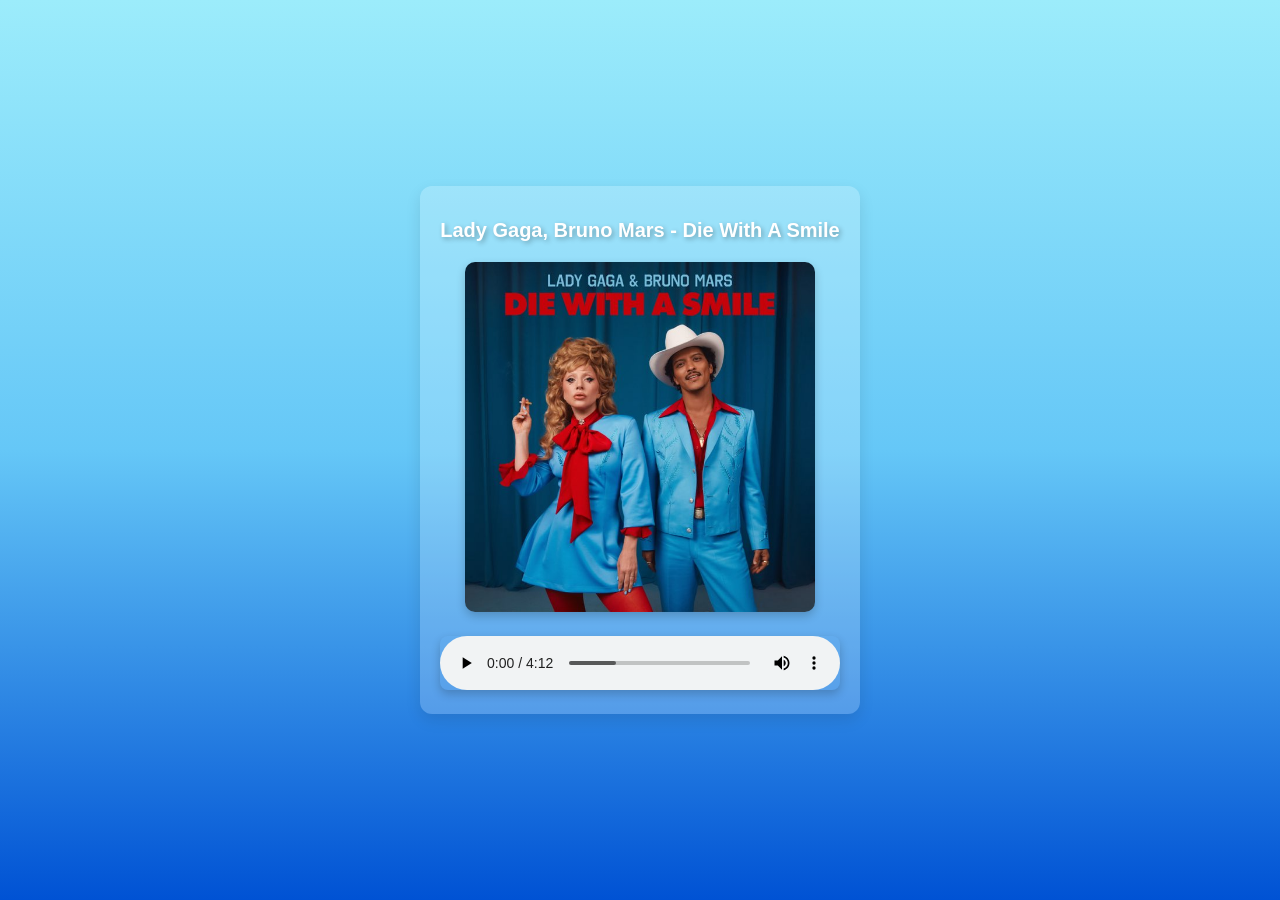
<file: pemrograman_web/Pertemuan 2/Latihan_17.html>
<!DOCTYPE html>
<html lang="en">
  <head>
    <meta charset="UTF-8" />
    <meta name="viewport" content="width=device-width, initial-scale=1.0" />
    <title>Latihan 17</title>
    <style>
      body {
        font-family: "Arial", sans-serif;
        background: linear-gradient(#9cecfb, #65c7f7, #0052d4);
        display: flex;
        justify-content: center;
        align-items: center;
        height: 100vh;
        margin: 0;
        color: #fff;
      }

      .audio-container {
        text-align: center;
        background-color: rgba(255, 255, 255, 0.2);
        padding: 20px;
        border-radius: 12px;
        box-shadow: 0 6px 15px rgba(0, 0, 0, 0.1);
        max-width: 400px;
        width: 100%;
      }

      h1 {
        font-size: 20px;
        margin-bottom: 20px;
        text-shadow: 2px 2px 5px rgba(0, 0, 0, 0.3);
      }

      img {
        width: 100%;
        max-width: 350px;
        border-radius: 10px;
        margin-bottom: 20px;
        box-shadow: 0 4px 10px rgba(0, 0, 0, 0.2);
        transition: transform 0.3s ease;
      }

      img:hover {
        transform: scale(1.05);
      }

      audio {
        width: 100%;
        border-radius: 8px;
        outline: none;
        box-shadow: 0 4px 10px rgba(0, 0, 0, 0.2);
      }
    </style>
  </head>
  <body>
    <div class="audio-container">
      <h1>Lady Gaga, Bruno Mars - Die With A Smile</h1>
      <img src="assets/poster-die.jpg" alt="Album cover" />
      <audio controls>
        <source src="assets/music.mp3" type="audio/mpeg" />
        Your browser does not support the audio tag.
      </audio>
    </div>
  </body>
</html>
</file>
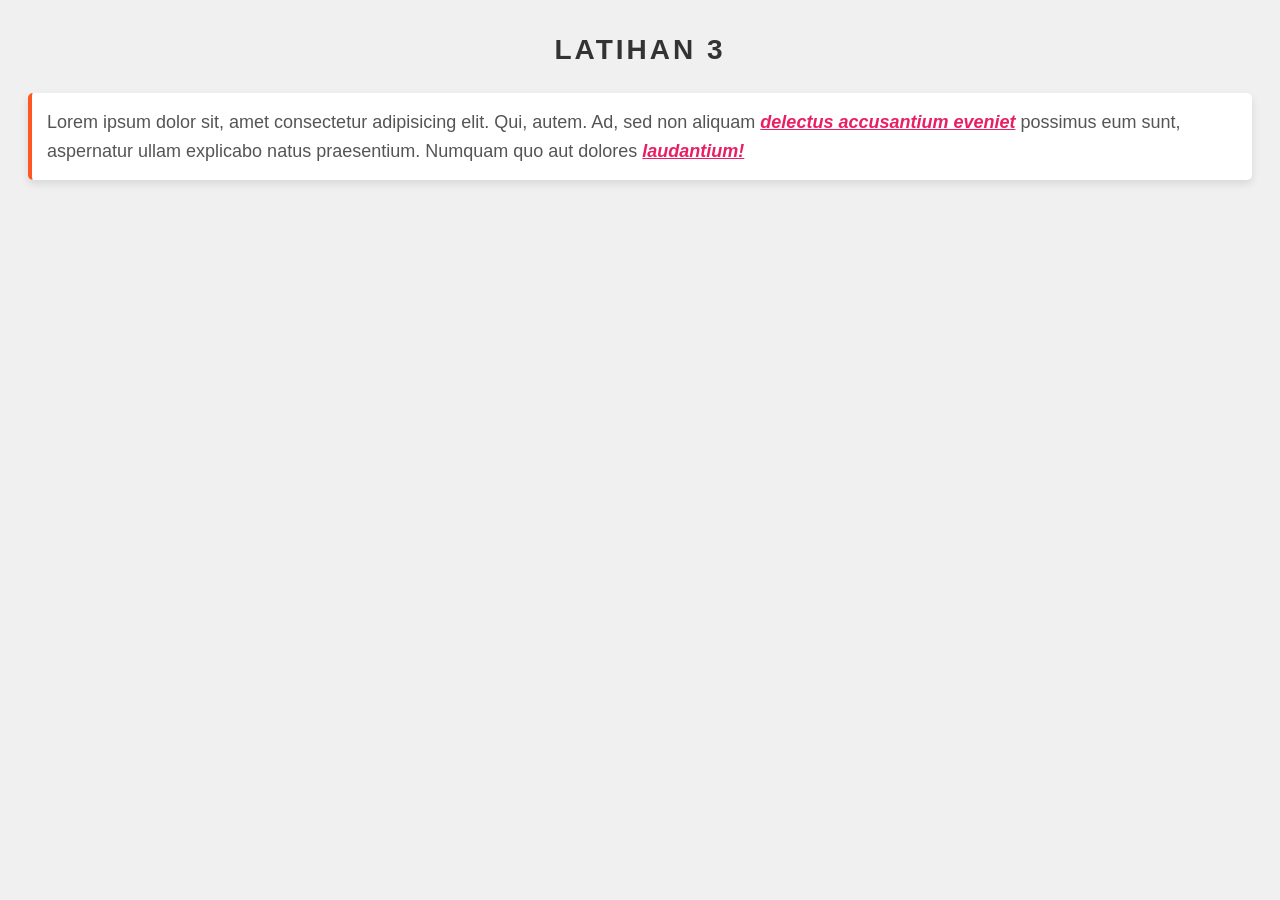
<file: pemrograman_web/Pertemuan 2/Latihan_3.html>
<!DOCTYPE html>
<html lang="en">
  <head>
    <meta charset="UTF-8" />
    <meta name="viewport" content="width=device-width, initial-scale=1.0" />
    <title>Latihan 3</title>
    <style>
      body {
        font-family: Arial, sans-serif;
        background-color: #f0f0f0;
        color: #333;
        padding: 20px;
        line-height: 1.6;
      }

      p {
        font-size: 18px;
        color: #555;
        background-color: #fff;
        padding: 15px;
        border-left: 4px solid #ff5722;
        box-shadow: 0 4px 8px rgba(0, 0, 0, 0.1);
        border-radius: 5px;
        margin: 20px 0;
      }

      b {
        color: #e91e63;
        font-style: italic;
        text-decoration: underline;
      }

      b:hover {
        color: rgb(3, 63, 244);
        text-shadow: 2px 2px 4px rgba(0, 0, 0, 0.3);
        transition: color 0.3s, text-shadow 0.3s;
      }

      body::before {
        content: "Latihan 3";
        display: block;
        font-size: 28px;
        color: #333;
        text-align: center;
        margin-bottom: 20px;
        font-weight: bold;
        text-transform: uppercase;
        letter-spacing: 3px;
      }
    </style>
  </head>
  <body>
    <p>
      Lorem ipsum dolor sit, amet consectetur adipisicing elit. Qui, autem. Ad,
      sed non aliquam <b>delectus accusantium eveniet</b> possimus eum sunt,
      aspernatur ullam explicabo natus praesentium. Numquam quo aut dolores
      <b>laudantium!</b>
    </p>
  </body>
</html>
</file>
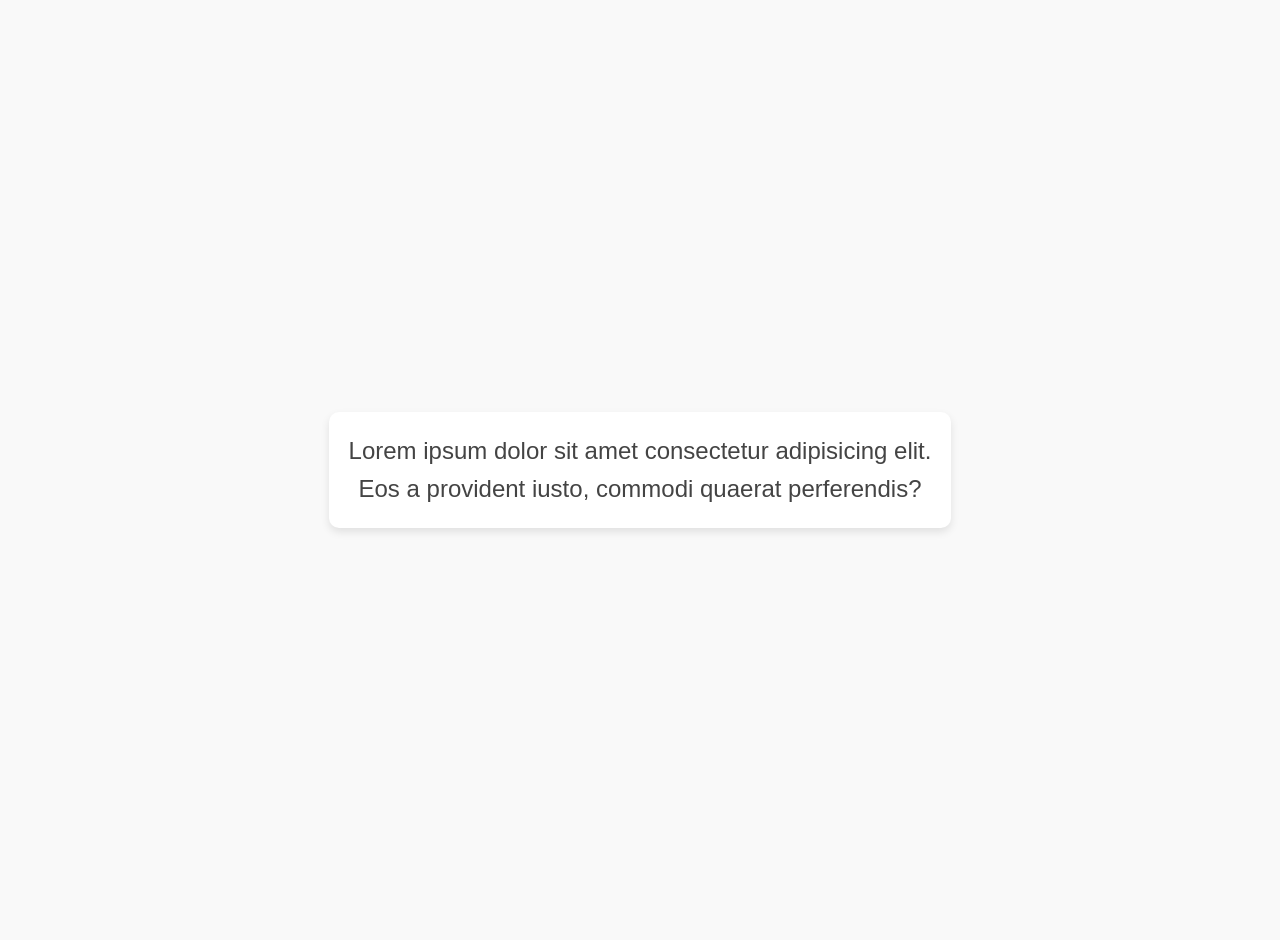
<file: pemrograman_web/Pertemuan 2/Latihan_5.html>
<!DOCTYPE html>
<html lang="en">
  <head>
    <meta charset="UTF-8" />
    <meta name="viewport" content="width=device-width, initial-scale=1.0" />
    <title>Latihan 5</title>
    <style>
      body {
        font-family: 'Arial', sans-serif;
        background-color: #f9f9f9;
        color: #333;
        display: flex;
        justify-content: center;
        align-items: center;
        height: 100vh;
        margin: 0;
        padding: 20px;
      }

      p {
        font-size: 1.5em;
        color: #444;
        background-color: #fff;
        padding: 20px;
        border-radius: 10px;
        box-shadow: 0 4px 8px rgba(0, 0, 0, 0.1);
        line-height: 1.6;
        text-align: center;
        max-width: 600px;
      }

      br {
        margin-bottom: 10px;
      }
    </style>
  </head>
  <body>
    <p>
      Lorem ipsum dolor sit amet consectetur adipisicing elit. <br />
      Eos a provident iusto, commodi quaerat perferendis?
    </p>
  </body>
</html>
</file>
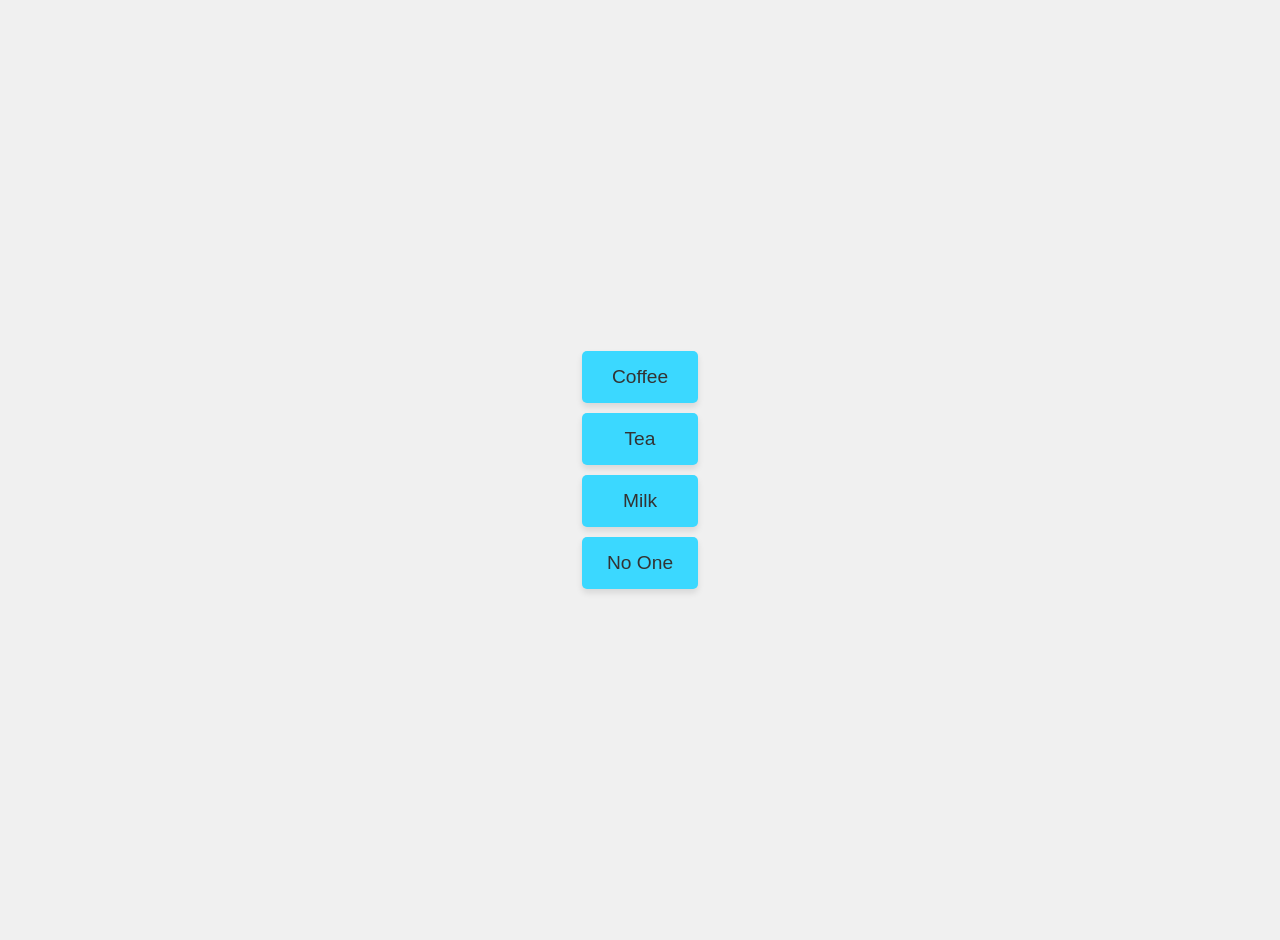
<file: pemrograman_web/Pertemuan 2/Latihan_6.html>
<!DOCTYPE html>
<html lang="en">
  <head>
    <meta charset="UTF-8" />
    <meta name="viewport" content="width=device-width, initial-scale=1.0" />
    <title>Latihan 6</title>
    <style>
      body {
        font-family: 'Arial', sans-serif;
        background-color: #f0f0f0;
        color: #333;
        padding: 20px;
        display: flex;
        justify-content: center;
        align-items: center;
        height: 100vh;
        margin: 0;
      }

      ul {
        list-style-type: none;
        padding: 0;
      }

      li {
        background-color: #3bd8ff;
        margin: 10px 0;
        padding: 15px 25px;
        border-radius: 5px;
        font-size: 1.2em;
        color: #333;
        text-align: center;
        box-shadow: 0 4px 6px rgba(0, 0, 0, 0.1);
        transition: background-color 0.3s, transform 0.3s;
      }

      li:hover {
        background-color: #fbf72d;
        transform: translateY(-5px);
      }
    </style>
  </head>
  <body>
    <ul>
      <li>Coffee</li>
      <li>Tea</li>
      <li>Milk</li>
      <li>No One</li>
    </ul>
  </body>
</html>
</file>
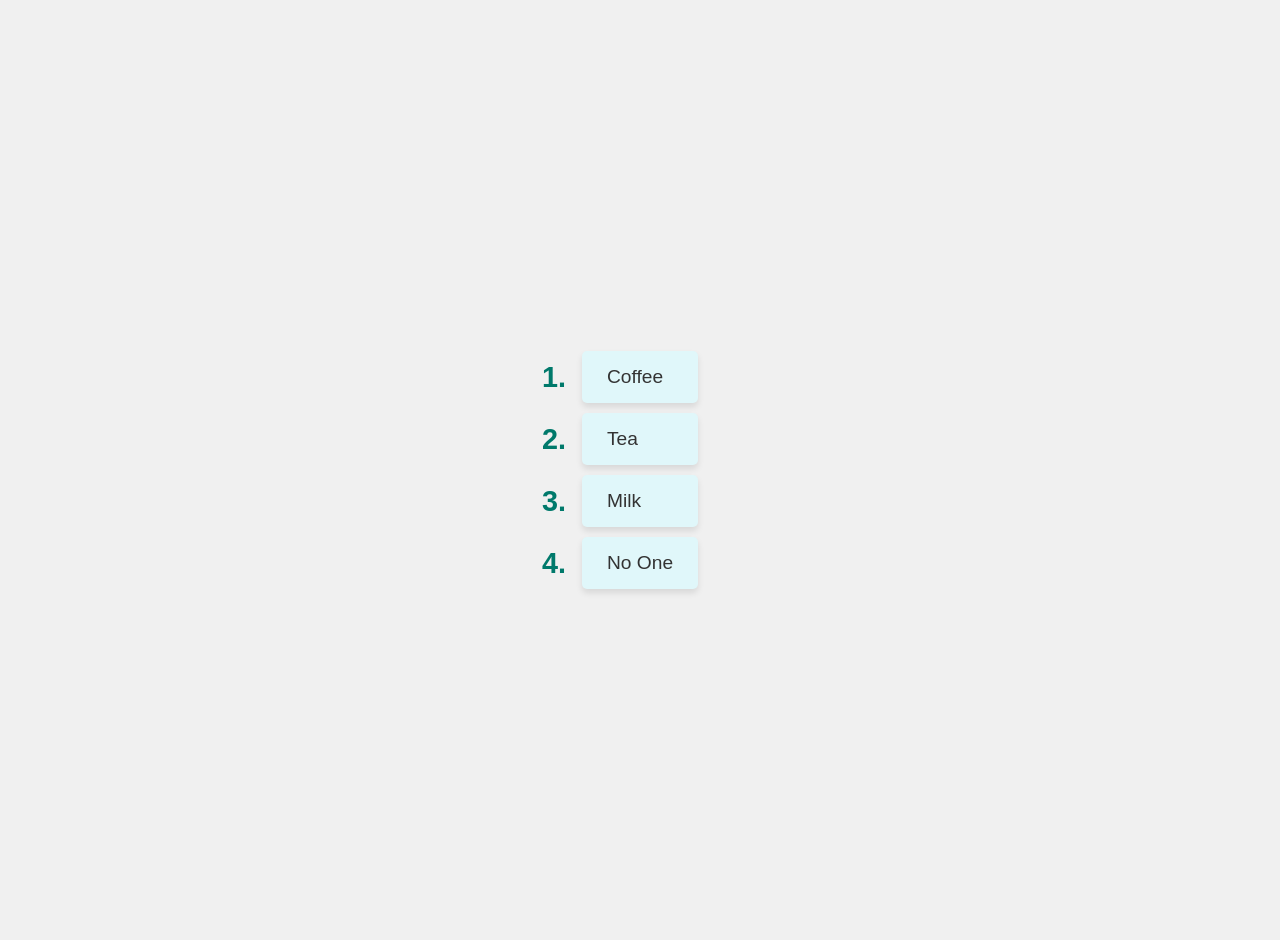
<file: pemrograman_web/Pertemuan 2/Latihan_7.html>
<!DOCTYPE html>
<html lang="en">
  <head>
    <meta charset="UTF-8" />
    <meta name="viewport" content="width=device-width, initial-scale=1.0" />
    <title>Latihan 7</title>
    <style>
      body {
        font-family: 'Arial', sans-serif;
        background-color: #f0f0f0;
        color: #333;
        padding: 20px;
        display: flex;
        justify-content: center;
        align-items: center;
        height: 100vh;
        margin: 0;
      }

      ol {
        counter-reset: myCounter;
        padding: 0;
      }

      li {
        list-style-type: none;
        background-color: #e0f7fa;
        margin: 10px 0;
        padding: 15px 25px;
        border-radius: 5px;
        font-size: 1.2em;
        color: #333;
        text-align: left;
        box-shadow: 0 4px 6px rgba(0, 0, 0, 0.1);
        position: relative;
        transition: background-color 0.3s, transform 0.3s;
      }

      li:hover {
        background-color: #b2ebf2;
        transform: translateX(10px);
      }

      li::before {
        counter-increment: myCounter;
        content: counter(myCounter) ".";
        font-weight: bold;
        position: absolute;
        left: -40px;
        top: 50%;
        transform: translateY(-50%);
        font-size: 1.5em;
        color: #00796b;
      }
    </style>
  </head>
  <body>
    <ol>
      <li>Coffee</li>
      <li>Tea</li>
      <li>Milk</li>
      <li>No One</li>
    </ol>
  </body>
</html>
</file>
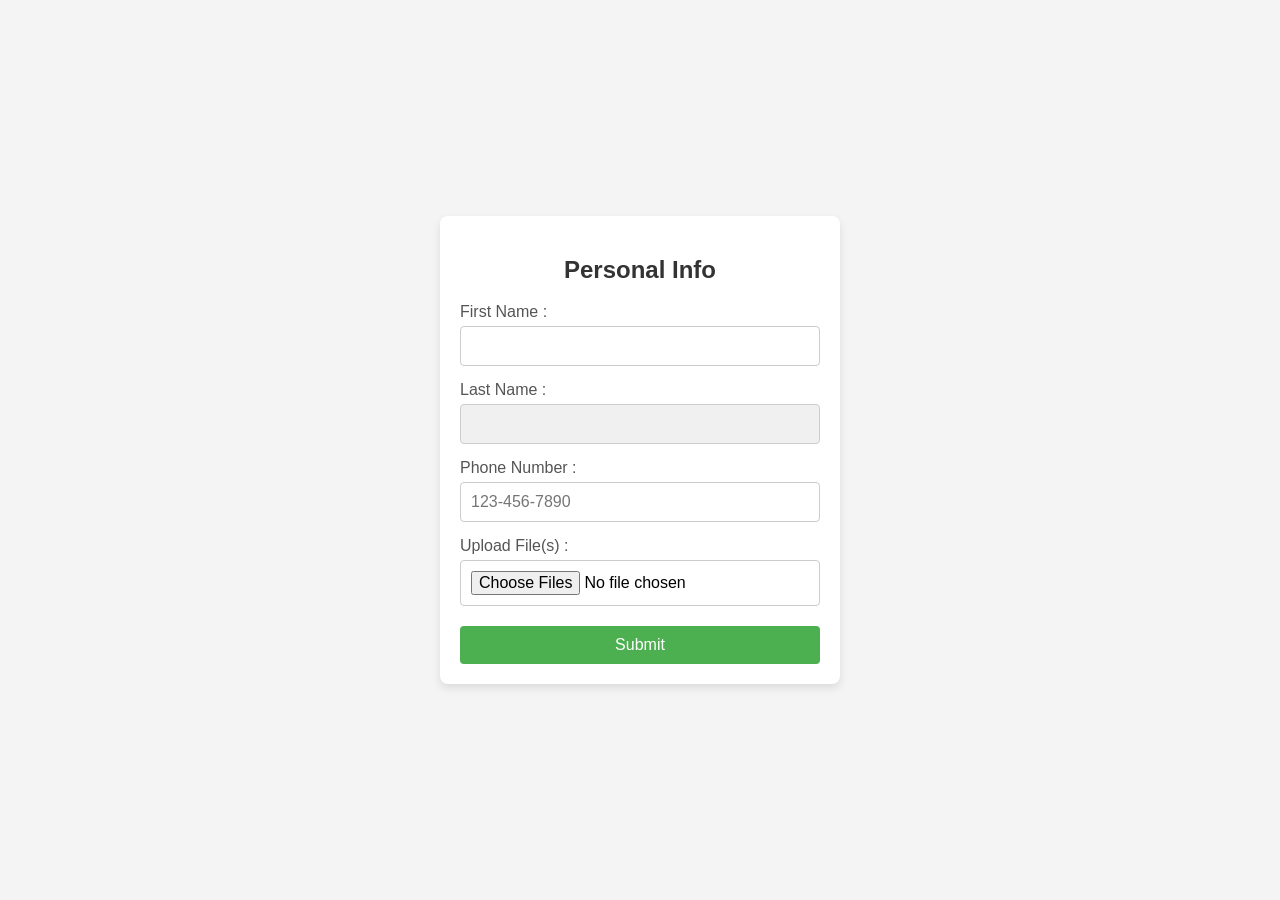
<file: pemrograman_web/Pertemuan 2/Latihan_8-15.html>
<!DOCTYPE html>
<html lang="en">
  <head>
    <meta charset="UTF-8" />
    <meta name="viewport" content="width=device-width, initial-scale=1.0" />
    <title>Latihan 8-15</title>
    <style>
      body {
        font-family: Arial, sans-serif;
        background-color: #f4f4f4;
        margin: 0;
        padding: 0;
        display: flex;
        justify-content: center;
        align-items: center;
        height: 100vh;
      }

      form {
        background-color: #fff;
        padding: 20px;
        border-radius: 8px;
        box-shadow: 0 4px 8px rgba(0, 0, 0, 0.1);
        max-width: 400px;
        width: 100%;
        box-sizing: border-box;
      }

      h2 {
        text-align: center;
        color: #333;
      }

      label {
        display: block;
        margin-top: 15px;
        color: #555;
      }

      input[type="text"],
      input[type="tel"],
      input[type="file"] {
        width: 100%;
        padding: 10px;
        margin-top: 5px;
        border: 1px solid #ccc;
        border-radius: 4px;
        font-size: 16px;
      }

      input[readonly] {
        background-color: #f0f0f0;
      }

      input[type="submit"] {
        background-color: #4caf50;
        color: white;
        padding: 10px 15px;
        border: none;
        border-radius: 4px;
        font-size: 16px;
        cursor: pointer;
        width: 100%;
        margin-top: 20px;
      }

      input[type="text"],
      input[type="tel"],
      input[type="file"] {
        width: 100%;
        padding: 10px;
        margin-top: 5px;
        border: 1px solid #ccc;
        border-radius: 4px;
        font-size: 16px;
        box-sizing: border-box;
      }

      .input-group {
        margin-bottom: 15px;
      }
    </style>
  </head>
  <body>
    <form action="">
      <h2>Personal Info</h2>

      <label for="fname">First Name :</label>
      <input type="text" name="fname" id="fname" required />

      <label for="lname">Last Name :</label>
      <input type="text" name="lname" id="lname" readonly />

      <label for="phone">Phone Number :</label>
      <input
        type="tel"
        name="phone"
        id="phone"
        placeholder="123-456-7890"
        pattern="[0-9]{3}-[0-9]{3}-[0-9]{4}"
      />

      <label for="files">Upload File(s) :</label>
      <input type="file" name="files" id="files" multiple />

      <input type="submit" value="Submit" />
    </form>
  </body>
</html>
</file>
